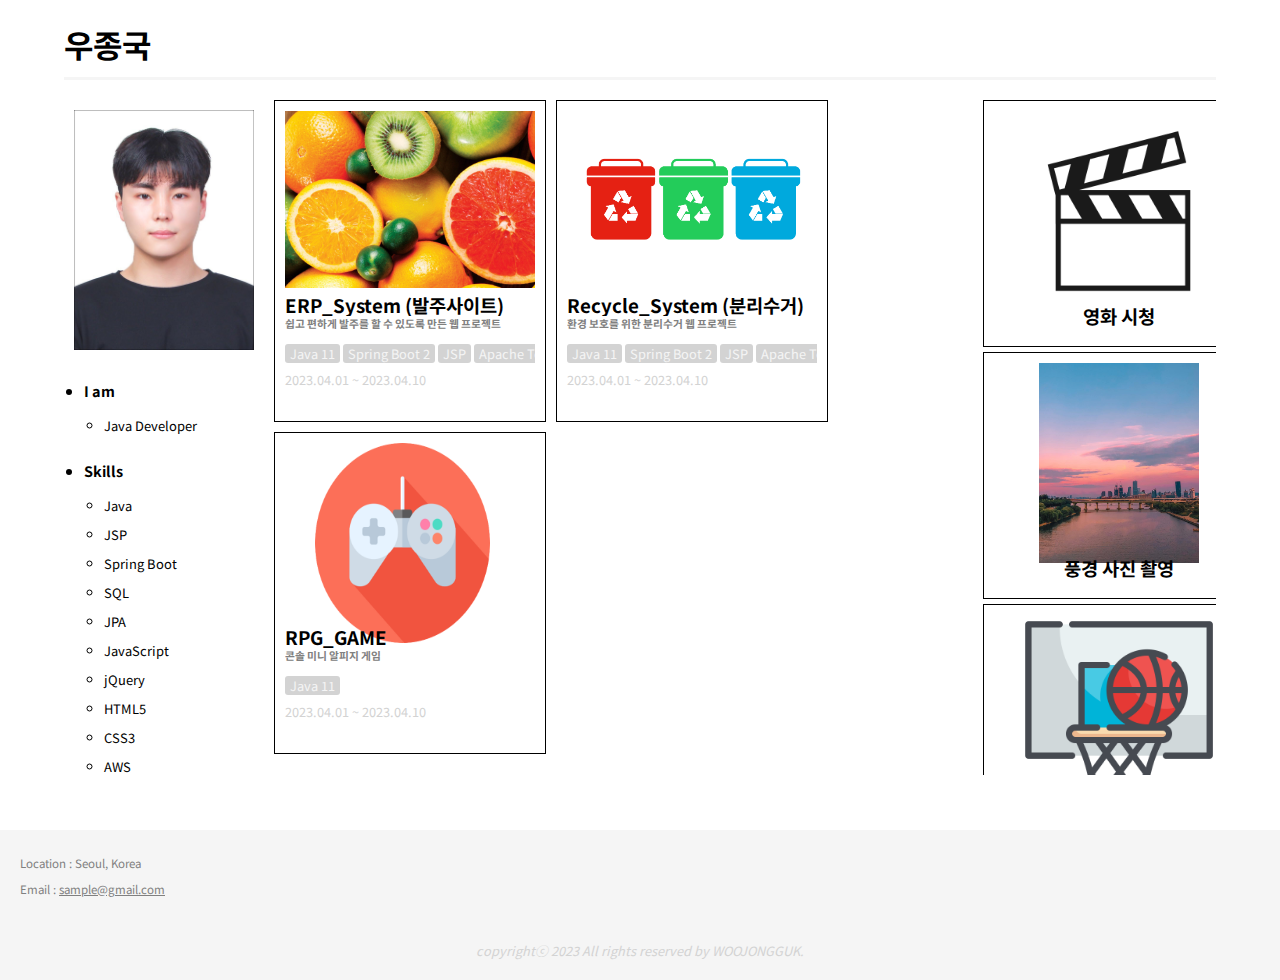
<file: index.html>
<!DOCTYPE html>
<html lang="en">

<head>
    <meta charset="UTF-8">
    <meta http-equiv="X-UA-Compatible" content="IE=edge">
    <meta name="viewport" content="width=device-width, initial-scale=1.0">

    <meta property="og:title" content="Porfolio">
    <meta property="og:description" content="김지연의 포트폴리오">
    <meta property="og:image" content="resources/images/og-image.png">

    <link rel="shortcut icon" href="https://em-content.zobj.net/thumbs/240/openmoji/338/alien-monster_1f47e.png">
    <link rel="stylesheet" href="resources/style/index.css">
    <title>WooJongGuk</title>
</head>

<body>
<header class="mobile">
    <h1>Woo'Portfolio</h1>
    <div class="projects-tag tag">
        <span>Projects</span>
    </div>
    <div class="interests-tag tag">
        <span>Interests</span>
    </div>
</header>
<div class="container">
    <header class="web">
        <h1>우종국</h1>
        <div class="projects-tag tag">
            <span>Projects</span>
        </div>
        <div class="interests-tag tag">
            <span>Interests</span>
        </div>
    </header>
    <div class="contents">
        <section>
            <article class="profile">
                <img src="/resources/images/profile.jpg">
                <ul>
                    <li>
                        <h4>I am</h4>
                        <ul>
                            <li>Java Developer</li>
                        </ul>
                    </li>
                    <li>
                        <h4>Skills</h4>
                        <ul>
                            <li>Java</li>
                            <li>JSP</li>
                            <li>Spring Boot</li>
                            <li>SQL</li>
                            <li>JPA</li>
                            <li>JavaScript</li>
                            <li>jQuery</li>
                            <li>HTML5</li>
                            <li>CSS3</li>
                            <li>AWS</li>
                            <li>Git</li>
                        </ul>
                    </li>
                    <li>
                        <h4>Education</h4>
                        <ul>
                            <li>2022.12.21 ~ 2023.05.15 : 자바(JAVA) 웹개발 프로그래밍 과정 수료</li>
                        </ul>
                    </li>
<!--                    <li>-->
<!--                        <h4>Certificates</h4>-->
<!--                        <ul>-->
<!--                            <li>정보처리산업기사 (2023)</li>-->
<!--                            <li>보유 자격증 2</li>-->
<!--                            <li>보유 자격증 3</li>-->
<!--                        </ul>-->
<!--                    </li>-->
<!--                    <li>-->
<!--                        <h4>Experience</h4>-->
<!--                        <ul>-->
<!--                            <li>2022.08 ~ 2023.05 : Java Instructor</li>-->
<!--                            <li>2021.06 ~ 2022.08 : Java Instructor</li>-->
<!--                            <li>2020.07 ~ 2021.03 : Java Instructor</li>-->
<!--                            <li>2015.08 ~ 2019.10 : Java Developer</li>-->
<!--                            <li>2011.10 ~ 2014.09 : Java Developer</li>-->
<!--                        </ul>-->
<!--                    </li>-->


                </ul>
            </article>
        </section>
        <section class="projects">
            <div class="backend">
                <article class="project-name">
                    <a target="_blank" href="http://pickka.shop/">
                        <div class="project-img"><img class="img" src="/resources/images/4141.jpg"></div>
                    </a>
                    <h3 class="title">ERP_System (발주사이트)</h3>
                    <h6 class="description">쉽고 편하게 발주를 할 수 있도록 만든 웹 프로젝트</h6>
                    <div class="skills">
                        <span>Java 11</span>
                        <span>Spring Boot 2</span>
                        <span>JSP</span>
                        <span>Apache Tomcat 9</span>
                        <span>Oracle</span>
                        <span>REST API</span>
                    </div>
                    <span class="period">2023.04.01 ~ 2023.04.10</span>
                </article>
                <article class="project-name">
                    <a target="_blank" href="http://rccrecycle.shop/">
                        <div class="project-img"><img class="img" src="/resources/images/recycle.jpg"></div>
                    </a>
                    <h3 class="title">Recycle_System (분리수거)</h3>
                    <h6 class="description">환경 보호를 위한 분리수거 웹 프로젝트</h6>
                    <div class="skills">
                        <span>Java 11</span>
                        <span>Spring Boot 2</span>
                        <span>JSP</span>
                        <span>Apache Tomcat 9</span>
                        <span>Oracle</span>
                        <span>REST API</span>
                    </div>
                    <span class="period">2023.04.01 ~ 2023.04.10</span>
                </article>
                <article class="project-name">
                    <a target="_blank" href="https://github.com/Woojonggu/RPG-Game.git">
                        <div class="project-img"><img class="console" src="/resources/images/console.jpg"></div>
                    </a>
                    <h3 class="title">RPG_GAME</h3>
                    <h6 class="description">콘솔 미니 알피지 게임</h6>
                    <div class="skills">
                        <span>Java 11</span>
<!--                        <span>Spring Boot 2</span>-->
<!--                        <span>JSP</span>-->
<!--                        <span>Apache Tomcat 9</span>-->
<!--                        <span>Oracle</span>-->
<!--                        <span>REST API</span>-->
                    </div>
                    <span class="period">2023.04.01 ~ 2023.04.10</span>
                </article>

            </div>
            <hr>
            <div class="frontend"></div>
        </section>
        <section class="interests">

            <article>
                <a href="https://youtu.be/qN5bOCXCGwA">
                    <div class="likes-img"><img class="movie" src="/resources/images/film.jpg"></div>
                </a>
                <h3>영화 시청</h3>
            </article>
            <article>
                <a href="about blank">
                    <div class="likes-img"><img class="picture" src="/resources/images/ad.jpg"></div>
                </a>
                <h3>풍경 사진 촬영</h3>
            </article>
            <article>
                <a href="https://youtu.be/YK4E3nMR-KU">
                    <div class="likes-img"><img class="basket" src="/resources/images/basket.jpg"></div>
                </a>
                <h3>농구</h3>
            </article>
            <article>
                <a href="https://youtu.be/k5_qjRumLJA">
                    <div class="likes-img"></div>
                </a>
                <h6>나를 소개하는 관심사</h6>
            </article>
            <article>
                <a href="about blank">
                    <div class="likes-img"></div>
                </a>
                <h6>나를 소개하는 관심사</h6>
            </article>
            <article>
                <a href="about blank">
                    <div class="likes-img"></div>
                </a>
                <h6>나를 소개하는 관심사</h6>
            </article>

        </section>

    </div>
</div>
<footer>
    <div class="info">
        <ul>
            <li>Location : Seoul, Korea</li>
            <li>Email : <a target="_blank" href="mailto: sample@gmail.com">sample@gmail.com</a></li>
        </ul>
    </div>
    <address>copyrightⓒ 2023 All rights reserved by WOOJONGGUK.</address>
</footer>

<script type="text/javascript" src="resources/script/index.js"></script>
</body>

</html>
</file>
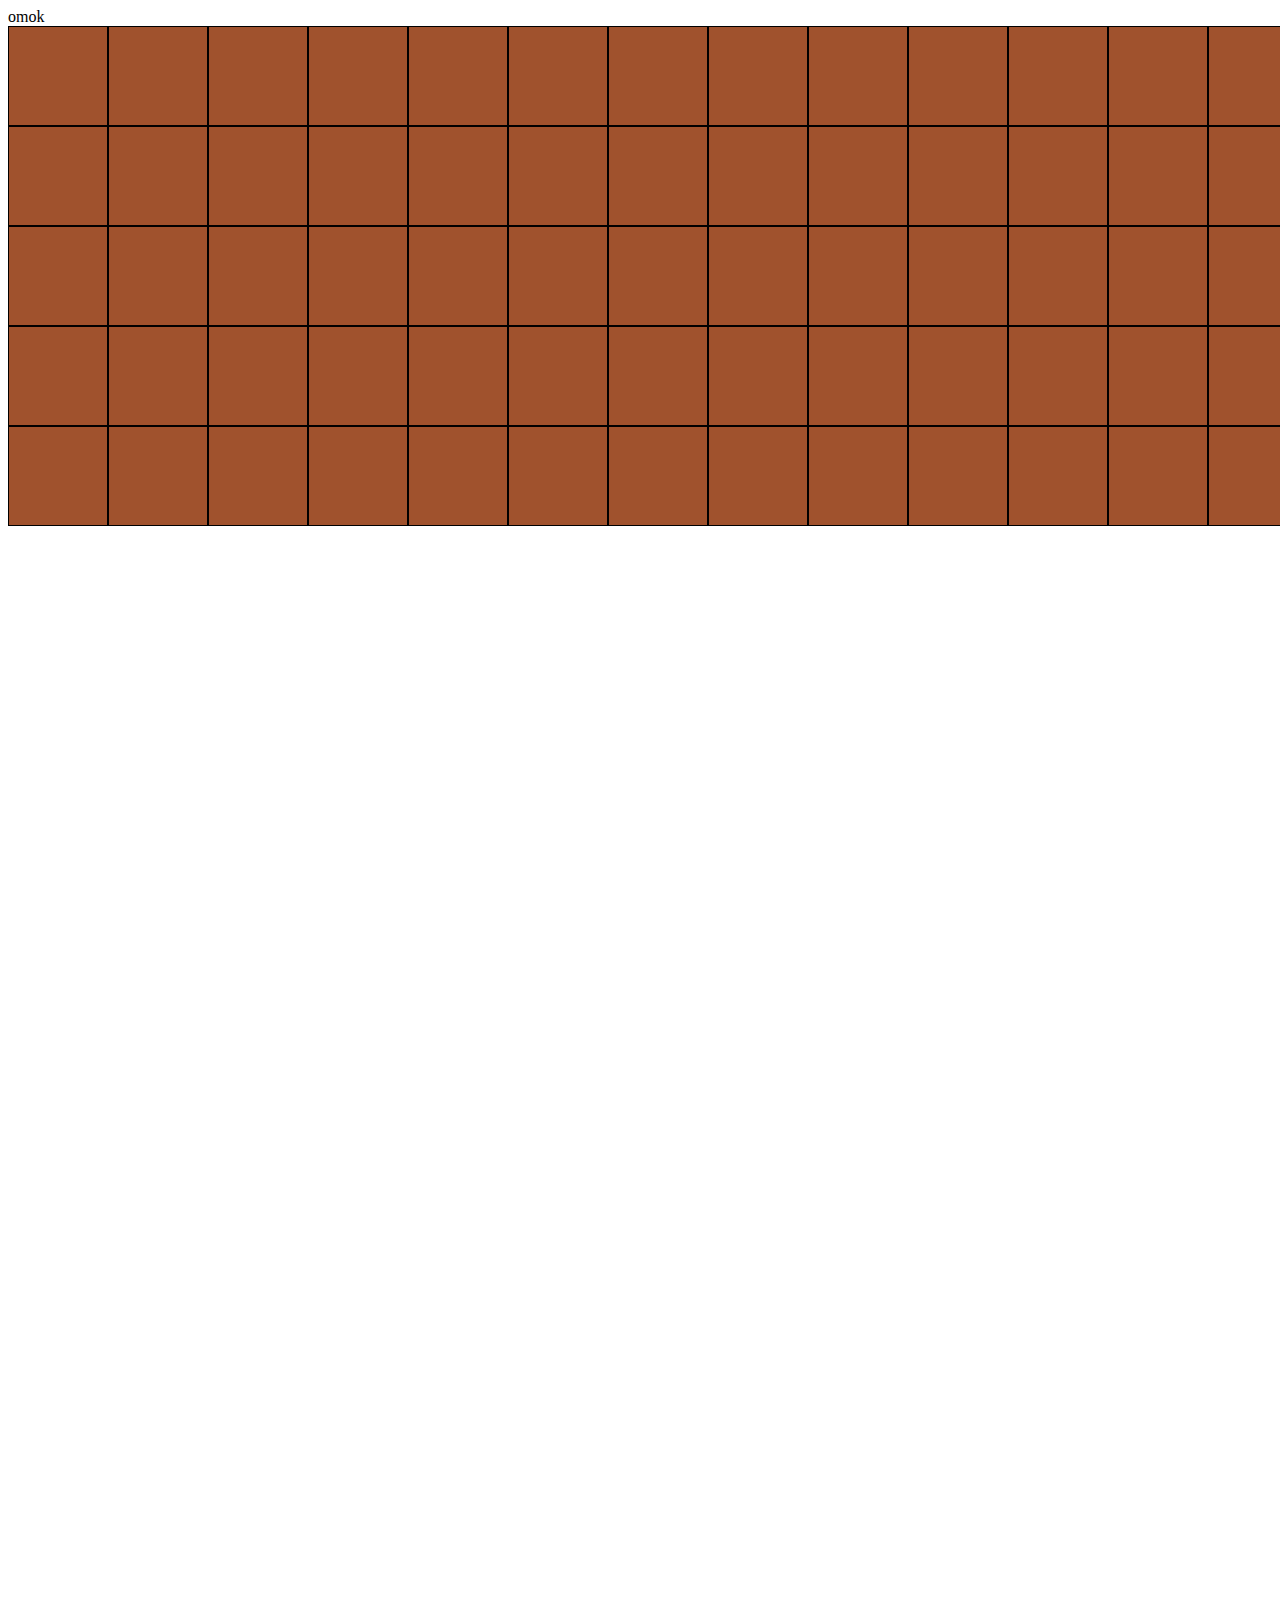
<file: omok/index.html>
<!DOCTYPE html>
<html lang="en">
<head>
    <meta charset="UTF-8">
    <meta http-equiv="X-UA-Compatible" content="IE=edge">
    <meta name="viewport" content="width=device-width, initial-scale=1.0">
    <title>omok</title>
    <link rel="stylesheet" href="omok.css">
</head>
<body>
    omok
    <div id="omok">

    </div>
   
    
    
    <!--
        hint : css 속성, position : absoulute 를 활용하면
        두 개의 맵을 겹쳐서 표현할 수 있음
    -->
    <script src="omok.js"></script>
</body>
</html>
</file>
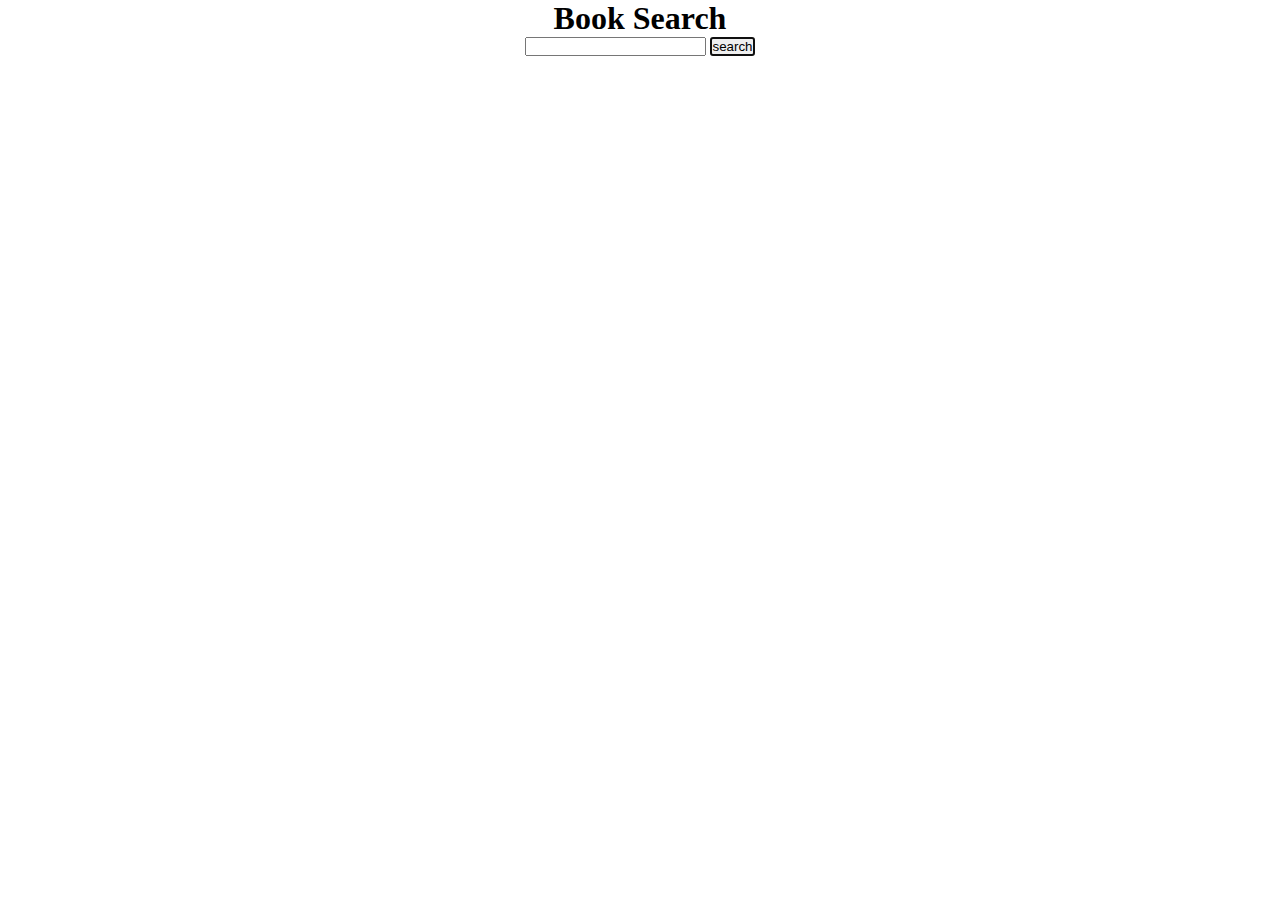
<file: booksearch/book.html>
<!DOCTYPE html>
<html lang="en">
<head>
    <meta charset="UTF-8">
    <meta http-equiv="X-UA-Compatible" content="IE=edge">
    <meta name="viewport" content="width=device-width, initial-scale=1.0">

    <link rel="stylesheet" href="book.css">
    <script src="https://ajax.googleapis.com/ajax/libs/jquery/2.2.4/jquery.min.js"></script>
    <title>Document</title>
</head>
<body>
    <h1>Book Search</h1>
    <form class="search-box">
        <input class ="query" type="text">
        <input type="submit" value="search" placeholder = "검색할 책 제목 입력" autofocus>
    </form>
    <div class="container">
        
    </div>
    

    <script type = "text/javascript" src="book.js"></script>
</body>
</html>
</file>
<file: resources/style/index.css>
@import url('https://fonts.googleapis.com/css2?family=Noto+Sans+KR:wght@100;400&display=swap');

* {
    margin: 0;
    padding: 0;
    border-collapse: collapse;
    font-family: 'Noto Sans KR', sans-serif;
}

a {
    color: grey;
    /* text-decoration: none; */
}

::selection {
    background-color: #FBFFB1;
}

.container {
    display: grid;
    grid-template-columns: 100%;
    grid-template-rows: 100px 75vh;

    width: 90%;
    height: 90vh;
    margin: auto;
}

.contents {
    display: grid;
    grid-template-columns: 200px 3fr 1fr;
    gap: 10px;
}

section {
    overflow-y: scroll;
}

section::-webkit-scrollbar {
    display: none;
}

.profile>img {
    width: 90%;
    padding: 10px;
}

.projects div.backend,
.projects div.frontend
{
    display: flex;
    flex-wrap: wrap;
    gap: 10px;
}

hr {
    width: 85%;
    margin: 40px 0;
    border: dashed 1px whitesmoke;
}

.interests {
    gap: 10px;
}

.projects article {
    width: 250px;
    height: 300px;
    padding: 10px;
    border:1px solid
}

.projects article>h3,
.projects article>h6,
.projects article>div,
.projects article>span {
    width: 100%;
    height: 25px;
    overflow-x: scroll;
    overflow-y: hidden;
}

.projects article>h3::-webkit-scrollbar,
.projects article>h6::-webkit-scrollbar,
.projects article>div::-webkit-scrollbar,
.projects article>span::-webkit-scrollbar {
    display: none;
}

.project-img {
    height: 60%;
}

.projects article:hover {
    border-bottom: solid 2px #f797c7;
}

.projects article:hover .project-img {
    filter: grayscale(0);
}

.skills {
    display: flex;
    align-items: center;
}

.skills>span {
    color: whitesmoke;
    font-size: 0.8em;
    border: none;
    border-radius: 3px;
    padding: 0 5px;
    margin-right: 3px;
    background-color: lightgrey;
    white-space: nowrap;
}

.skills>span:hover {
    background-color: #f797c7;
}

.description {
    color: grey;
}

.period {
    color: lightgrey;
    font-size: 0.8em;
}

.interests>article {
    height: 25vh;
    padding: 10px;
    width : 250px;
    margin-bottom:5px;
    border:1px solid ;
    text-align:center;

}

.likes-img {
    height: 85%;

    background-size: cover;

}



.interests>article:hover>h3 {
    background-color: aliceblue
}

.interests>article>h6::selection {
    background-color: #f797c7;
}

header {
    display: flex;
    justify-content: space-between;
    align-items: end;
    border-bottom: solid 3px whitesmoke;
    padding: 10px 0;
    margin-bottom: 20px;
}

header.mobile {
    display: none;
}

header>.tag {
    display: none;
    color: whitesmoke;
    padding: 0 5px;
    background-color: #f797c7;
}

h4 {
    padding: 10px 0;
}

ul {
    margin-left: 20px;
}

li {
    padding: 5px 0;
    font-size: 0.9em;
}

footer {
    display: flex;
    flex-direction: column;
    justify-content: space-around;

    width: 100vw;
    height: 150px;
    background-color: whitesmoke;
    font-size: 0.8em;
    margin-top: 20px;
}

footer ul {
    color: grey;
    list-style: none;
}

address {
    color: lightgrey;
    text-align: center;
}
.img {
    max-width: 100%;
    height: auto;
}
.console{
    max-width: 70%;
    height: 200px;
    margin-left: 30px;
}
.basket{
    max-width: 100%;
    height: 200px;
}
.movie{
    max-width: 100%;
    height: 200px;
}
.picture{
    max-width: 100%;
    height: 200px;
}


@media screen and (max-width : 760px) {

    hr {
        width: 100%;
    }

    header.mobile {
        display: flex;
        position: fixed;
        z-index: 1;
        width: 90%;
        padding: 20px 30px;
        margin-bottom: 20px;
        background-color: white;
    }

    header.web {
        display: none;
    }

    .container {
        padding-top: 100px;
    }

    .container,
    .contents {
        display: flex;
        flex-direction: column;
    }

    .container {
        height: auto;
    }

    .profile>img {
        display: none;
    }

    .projects {
        order: -1;
    }

    .projects article,
    .interests>article {
        width: 85vw;
        height: 70vw;
    }
}
img{

}
</file>
<file: omok/omok.css>
.map {
    display: grid;
    grid-template-columns: repeat(20, 100px);
    grid-template-rows: repeat(20, 100px);
}

.tile {
    display: flex;
    justify-content: center;
    align-items: center;
    background-color: sienna;
    border: solid 1px black
}
</file>
<file: booksearch/book.css>
*{
    margin: 0;
    padding: 0;
}

a:hover {
    text-decoration: underline;
}

h1{
    text-align: center;
}

.search-box{
    width: fit-content;
    margin: auto;
    margin-bottom: 20px;
}

.container{
    display: flex;
    gap: 15px;
    flex-wrap: wrap;
    margin: 0 100px 0 100px;
    justify-content: space-around;
}

.result-card{
    width: 200px;
    height: 280px;
    border: solid 1px black;
    padding: 30px 10px 10px 15px;

    background-image: url(resources/Note.png);
    background-size: 140% 140%;
    background-position: center;
}

.img {
    display: flex;
    justify-content: center;
    margin-bottom: 15px;
}

img.book-img {
    width: 100px;
    height: 130px;
    border: solid 0.5px black;
}

.paging{
    display: flex;
    justify-content: center;
    align-items: center;

    width: fit-content;
    margin: auto;
    margin-top: 20px;
    margin-bottom: 40px;
}

h4.book-title{
    font-size: 14px;
    margin-bottom: 5px;
}

p, .price {
    font-size: 11px;
    margin-bottom: 3px;
}

img.before {
    width: 30px;
    margin-right: 10px;
}

img.after {
    width: 30px;
    margin-left: 10px;
}
</file>
